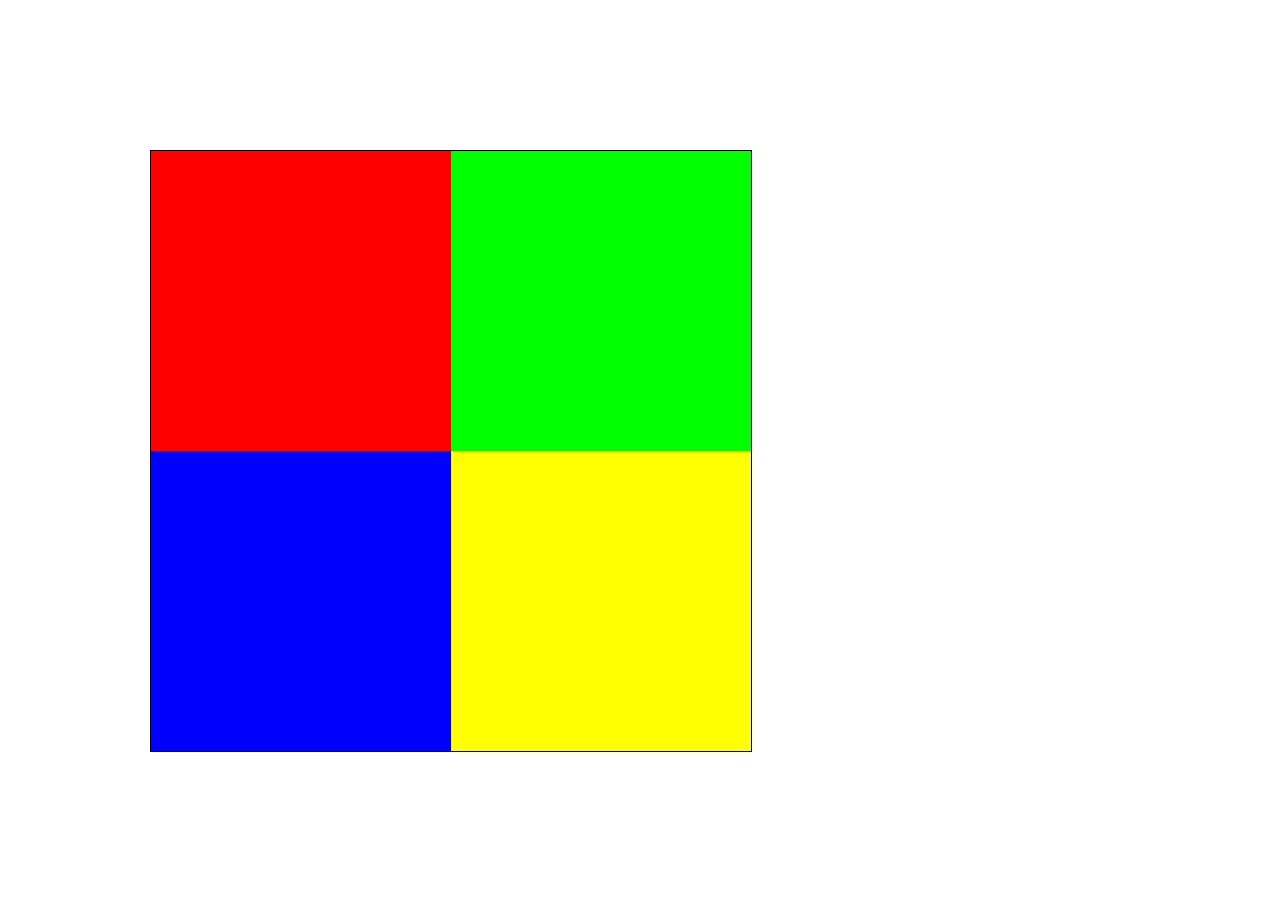
<file: createFlag.html>
<!DOCTYPE html>
<html>
	<head>
		<style>
			*{
				border:0;
				padding:0;
				margin:0;
			}
			body {
				background:#FFF;
			}
/*			Flag Setting */
			.flag{
				width:600px;
				height:600px;
				border:1px solid #000;
				margin:150px 150px;
				overflow:hidden;
			}
			.flag>div{
				width:100%;
				height:100%;
			}
			.h:after, .v:after, .cz:after, .cir:after {
				content:'';
			}
			.h, .v {
				flex:1;
			}
			.horizon{
				display:none;
				flex-direction:row;
			}
			.vertical{
				display:none;
				flex-direction:column;
			}
			.czech{
				display:none;
			}
			.czech>#cz0 {
				position:relative;
				top:50%;
				left:-21%;
				width:100%;
				height:100%;
				transform:translate(-50%,-50%) rotate(45deg);
				z-index:5;
			}
			.czw{
				position:relative;
				top:0;
				left:0;
				display:flex;
				flex-direction:column;
				width:100%;
				height:100%;
				transform:translate(0%,-100%);
			}
			.czech #cz1, .czech #cz2 {
				flex:1;
			}
			.circle{
				display:none;
			}
			.circle>#cir0 {
				position:relative;
				top:50%;
				left:50%;
				width:50%;
				height:50%;
				border-radius:50%;
				transform:translate(-50%,-50%);
			}
			.windows{
				display:flex;
				flex-direction:column;
			}
			.winw{
				flex:1;
				display:flex;
				flex-direction:row;
			}
			.winw>div{
				flex:1;
			}
			.windows #win0 {
				background:#F00;
			}
			.windows #win1 {
				background:#0F0;
			}
			.windows #win2 {
				background:#00F;
			}
			.windows #win3 {
				background:#FF0;
			}
			
			
			#h0{
				background:#2121f3;
			}
			#h1{
				background:#FFF;
			}
			#h2{
				background:#F00;
			}
			#v0{
				background:#2121f3;
			}
			#v1{
				background:#000;
			}
			#v2{
				background:#FFF;
			}
			#cz0{
				background:#00F;
			}
			#cz1{
				background:#FFF;
			}
			#cz2{
				background:#F00;
			}
			#cir0{
				background:#2196F3;
			}
			#cir1{
				background:#000;
			}
		</style>
	</head>
	<body>
		<div class="wrap">
			<div class="flag">
				<div class="horizon">
					<div class="h" id="h0"></div>
					<div class="h" id="h1"></div>
					<div class="h" id="h2"></div>
				</div>
				<div class="vertical">
					<div class="v" id="v0"></div>
					<div class="v" id="v1"></div>
					<div class="v" id="v2"></div>
				</div>
				<div class="czech">
					<div class="cz" id="cz0"></div>	<!--왼쪽의 삼각형 부분-->
					<div class="czw">
						<div class="cz" id="cz1"></div>
						<div class="cz" id="cz2"></div>
					</div>
				</div>
				<div class="circle">
					<div class="cir" id="cir0"></div>	<!--가운데의 원형 부분-->
					<div class="cir" id="cir1"></div>	<!--배경 부분-->
				</div>
				<div class="windows">
					<div class="winw">
						<div class="win" id="win0"></div>	<!--Red-->
						<div class="win" id="win1"></div>	<!--Green-->
					</div>
					<div class="winw">
						<div class="win" id="win2"></div>	<!--Blue-->
						<div class="win" id="win3"></div>	<!--Yellow-->
					</div>
				</div>
			</div>
		</div>
	</body>
</html>
</file>
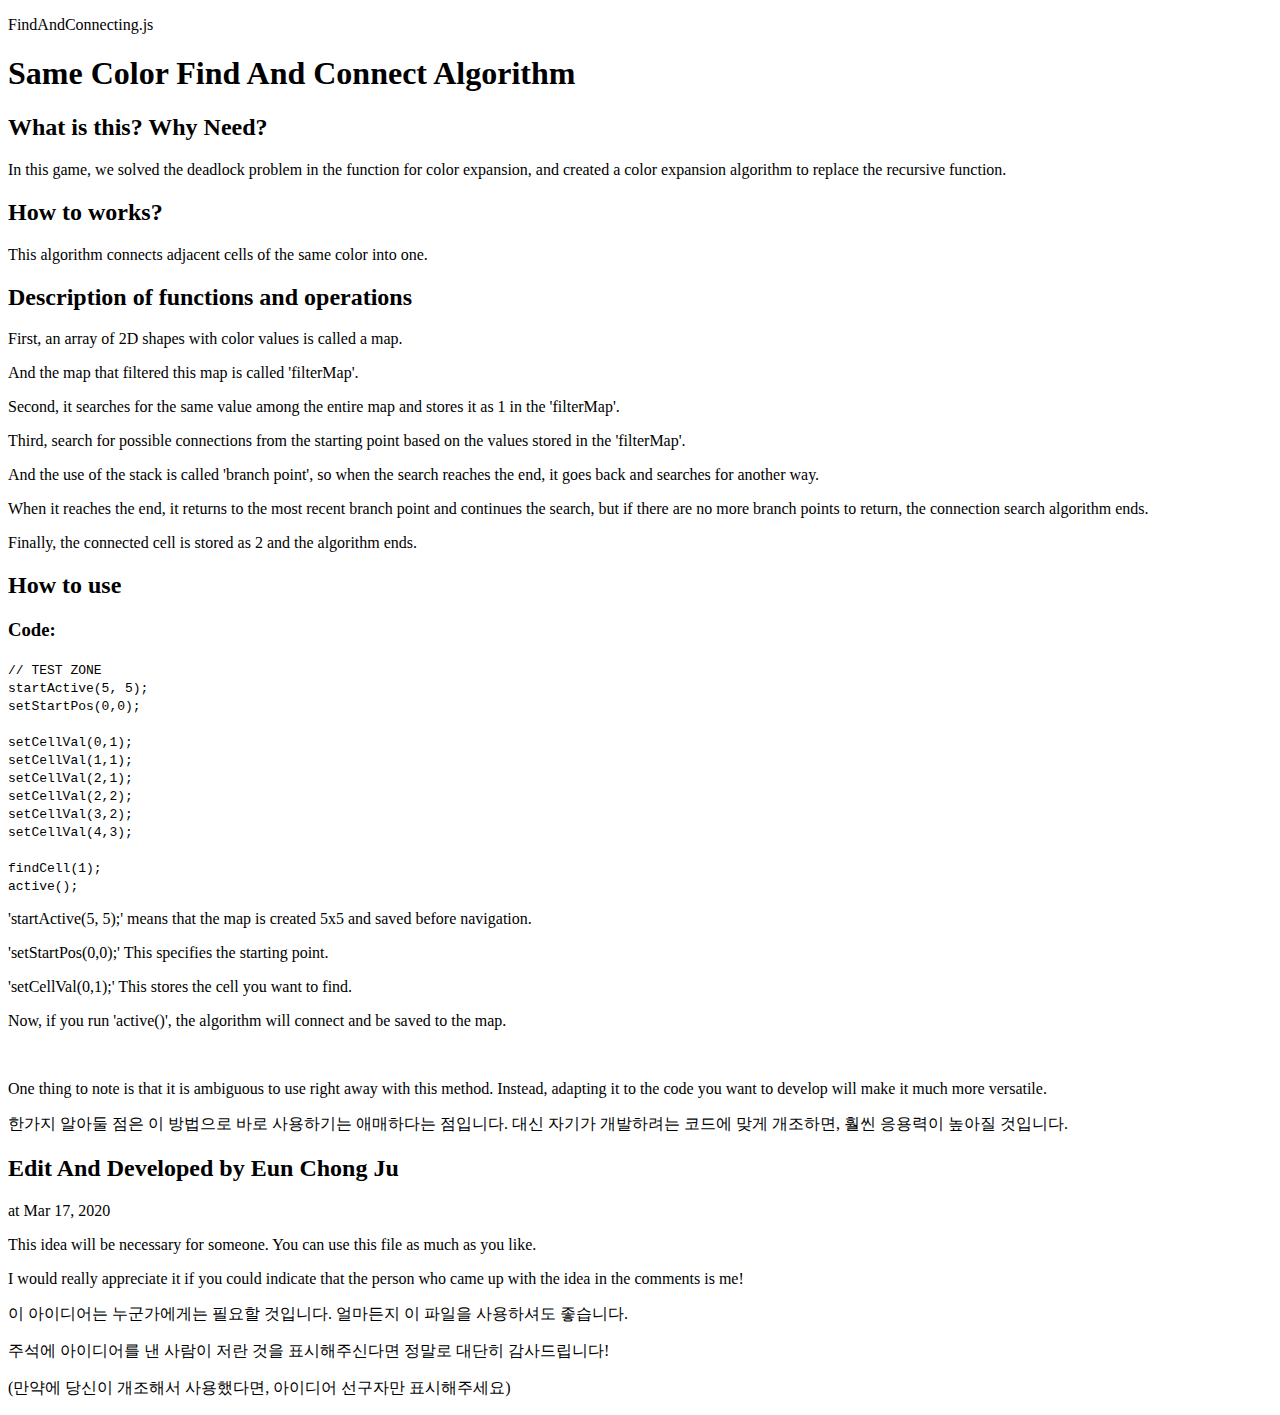
<file: FindAndConnecting.html>
<!DOCTYPE html>
<html>
	<head>
		<script src="js/stack.js"></script>
		<script src="js/FindAndConnecting.js"></script>
	</head>
	<body>
		<section>
			<p>FindAndConnecting.js</p>
			<h1>Same Color Find And Connect Algorithm</h1>

			<h2>What is this? Why Need?</h2>
			<p>In this game, we solved the deadlock problem in the function for color expansion, and created a color expansion algorithm to replace the recursive function.</p>

			<h2>How to works?</h2>
			<p>This algorithm connects adjacent cells of the same color into one.</p>

			<h2>Description of functions and operations</h2>
			<p>First, an array of 2D shapes with color values is called a map.</p>
			<p>And the map that filtered this map is called 'filterMap'.</p>
			<p>Second, it searches for the same value among the entire map and stores it as 1 in the 'filterMap'.</p>
			<p>Third, search for possible connections from the starting point based on the values stored in the 'filterMap'.</p>
			<p>And the use of the stack is called 'branch point', so when the search reaches the end, it goes back and searches for another way.</p>
			<p>When it reaches the end, it returns to the most recent branch point and continues the search, but if there are no more branch points to return, the connection search algorithm ends.</p>
			<p>Finally, the connected cell is stored as 2 and the algorithm ends.</p>

			<h2>How to use</h2>
			<h3>Code:</h3>
			<code>
				// TEST ZONE<br>
				startActive(5, 5);<br>
				setStartPos(0,0);<br>
				<br>
				setCellVal(0,1);<br>
				setCellVal(1,1);<br>
				setCellVal(2,1);<br>
				setCellVal(2,2);<br>
				setCellVal(3,2);<br>
				setCellVal(4,3);<br>
				<br>
				findCell(1);<br>
				active();<br>
			</code>

			<p>'startActive(5, 5);' means that the map is created 5x5 and saved before navigation.</p>
			<p>'setStartPos(0,0);' This specifies the starting point.</p>
			<p>'setCellVal(0,1);' This stores the cell you want to find.</p>
			<p>Now, if you run 'active()', the algorithm will connect and be saved to the map.</p>
			<br>
			<p>One thing to note is that it is ambiguous to use right away with this method. Instead, adapting it to the code you want to develop will make it much more versatile.</p>

			<p>한가지 알아둘 점은 이 방법으로 바로 사용하기는 애매하다는 점입니다. 대신 자기가 개발하려는 코드에 맞게 개조하면, 훨씬 응용력이 높아질 것입니다.</p>

<!--
			<h2></h2>
			<p></p>

			<h2></h2>
			<p></p>

			<h2></h2>
			<p></p>
-->

			<h2>Edit And Developed by Eun Chong Ju</h2>
			<p>at Mar 17, 2020</p>
			
			<p>This idea will be necessary for someone. You can use this file as much as you like.</p>
			<p>I would really appreciate it if you could indicate that the person who came up with the idea in the comments is me!</p>
			
			<p>이 아이디어는 누군가에게는 필요할 것입니다. 얼마든지 이 파일을 사용하셔도 좋습니다.</p>
			<p>주석에 아이디어를 낸 사람이 저란 것을 표시해주신다면 정말로 대단히 감사드립니다!</p>
			<p>(만약에 당신이 개조해서 사용했다면, 아이디어 선구자만 표시해주세요)</p>
		</section>
	</body>
</html>
</file>
